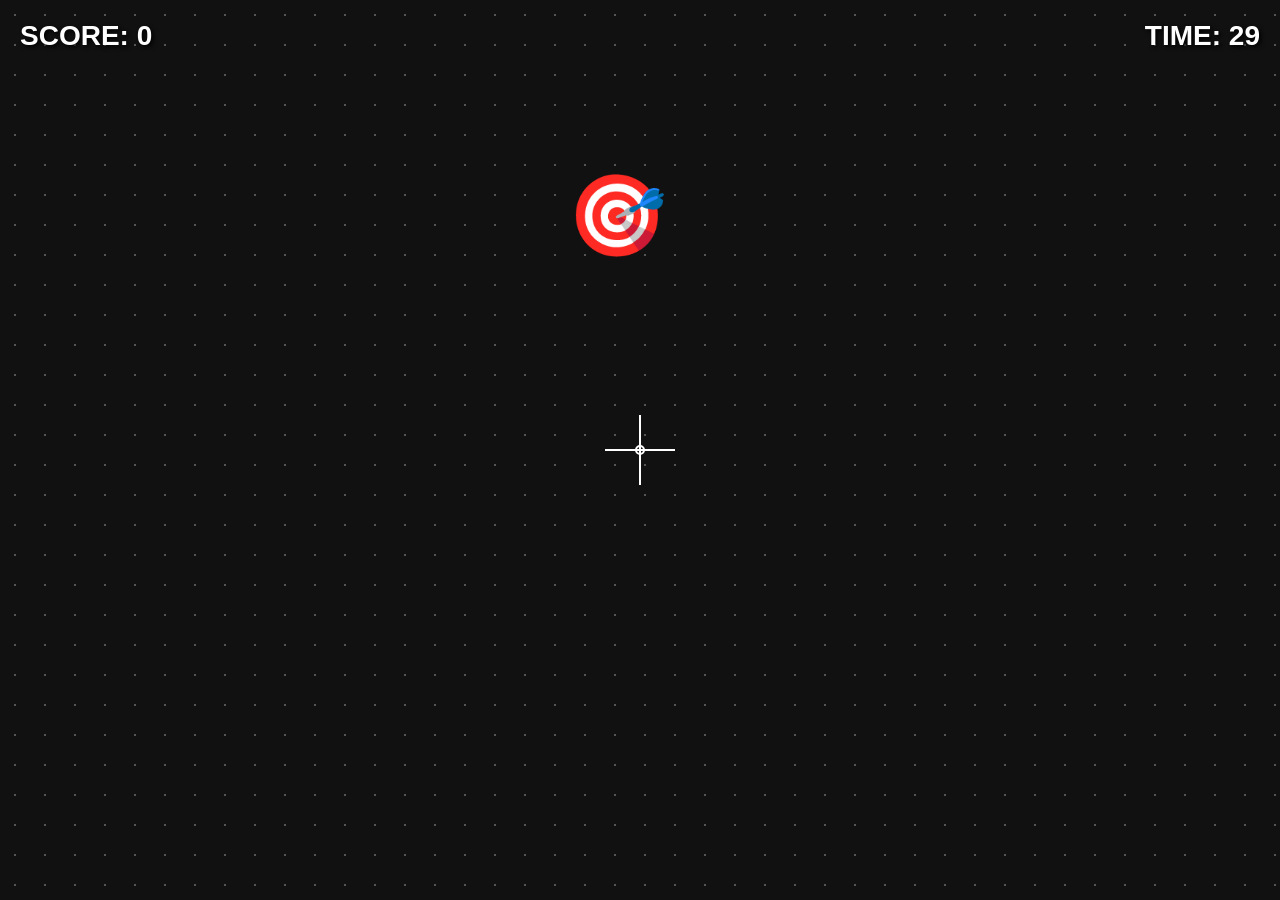
<file: index.html>
<!DOCTYPE html>
<html lang="ja">
<head>
  <meta charset="UTF-8">
  <meta name="viewport" content="width=device-width, initial-scale=1.0">
  <title>トイマニ照準ゲーム</title>
  <link rel="stylesheet" href="style.css">
</head>

<body>
  <div id="game">
    <div id="score">SCORE: 0</div>
    <div id="time">TIME: 30</div>

    <div id="target">🎯</div>

    <div id="crosshair">
      <div class="horizontal"></div>
      <div class="vertical"></div>
      <div class="center"></div>
    </div>
  </div>

  <script src="game.js"></script>
</body>
</html>
</file>
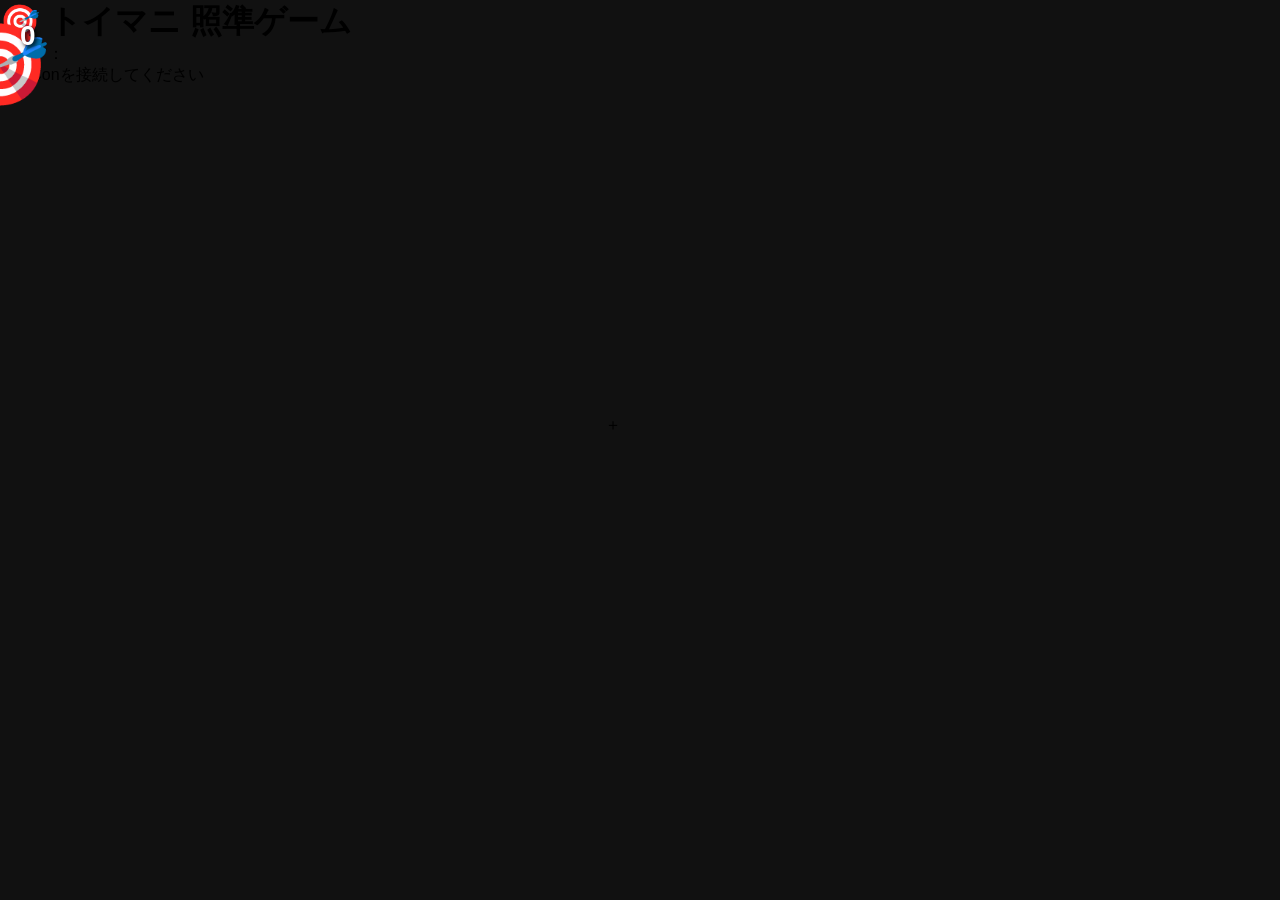
<file: toy.html>
<!DOCTYPE html>
<html lang="ja">
<head>
    <meta charset="UTF-8">
    <meta name="viewport" content="width=device-width, initial-scale=1.0">
    <title>トイマニ 照準ゲーム</title>
    <link rel="stylesheet" href="style.css">
</head>

<body>

    <h1>🎯 トイマニ 照準ゲーム</h1>

    <div id="info">
        スコア：<span id="score">0</span>
    </div>

    <div id="gameArea">
        <div id="target">🎯</div>
        <div id="crosshair">＋</div>
    </div>

    <p id="message">
        Joy-Conを接続してください
    </p>

    <script src="game.js"></script>

</body>
</html>
</file>
<file: style.css>
* {
  box-sizing: border-box;
  margin: 0;
  padding: 0;
}

html,
body {
  width: 100%;
  height: 100%;
  overflow: hidden;
}

body {
  background: #111;
  font-family: Arial, sans-serif;
}

#game {
  position: relative;
  width: 100vw;
  height: 100vh;
  background:
    radial-gradient(circle, #555 1px, transparent 1px);
  background-size: 30px 30px;
  overflow: hidden;
}

#score,
#time {
  position: absolute;
  top: 20px;
  z-index: 10;
  color: white;
  font-size: 28px;
  font-weight: bold;
  text-shadow: 2px 2px 4px black;
}

#score {
  left: 20px;
}

#time {
  right: 20px;
}

#target {
  position: absolute;
  font-size: 80px;
  user-select: none;
  transform: translate(-50%, -50%);
}

#crosshair {
  position: absolute;
  left: 50%;
  top: 50%;
  width: 70px;
  height: 70px;
  transform: translate(-50%, -50%);
  pointer-events: none;
}

.horizontal {
  position: absolute;
  left: 0;
  top: 34px;
  width: 70px;
  height: 2px;
  background: white;
}

.vertical {
  position: absolute;
  left: 34px;
  top: 0;
  width: 2px;
  height: 70px;
  background: white;
}

.center {
  position: absolute;
  left: 30px;
  top: 30px;
  width: 10px;
  height: 10px;
  border: 2px solid white;
  border-radius: 50%;
}
</file>
